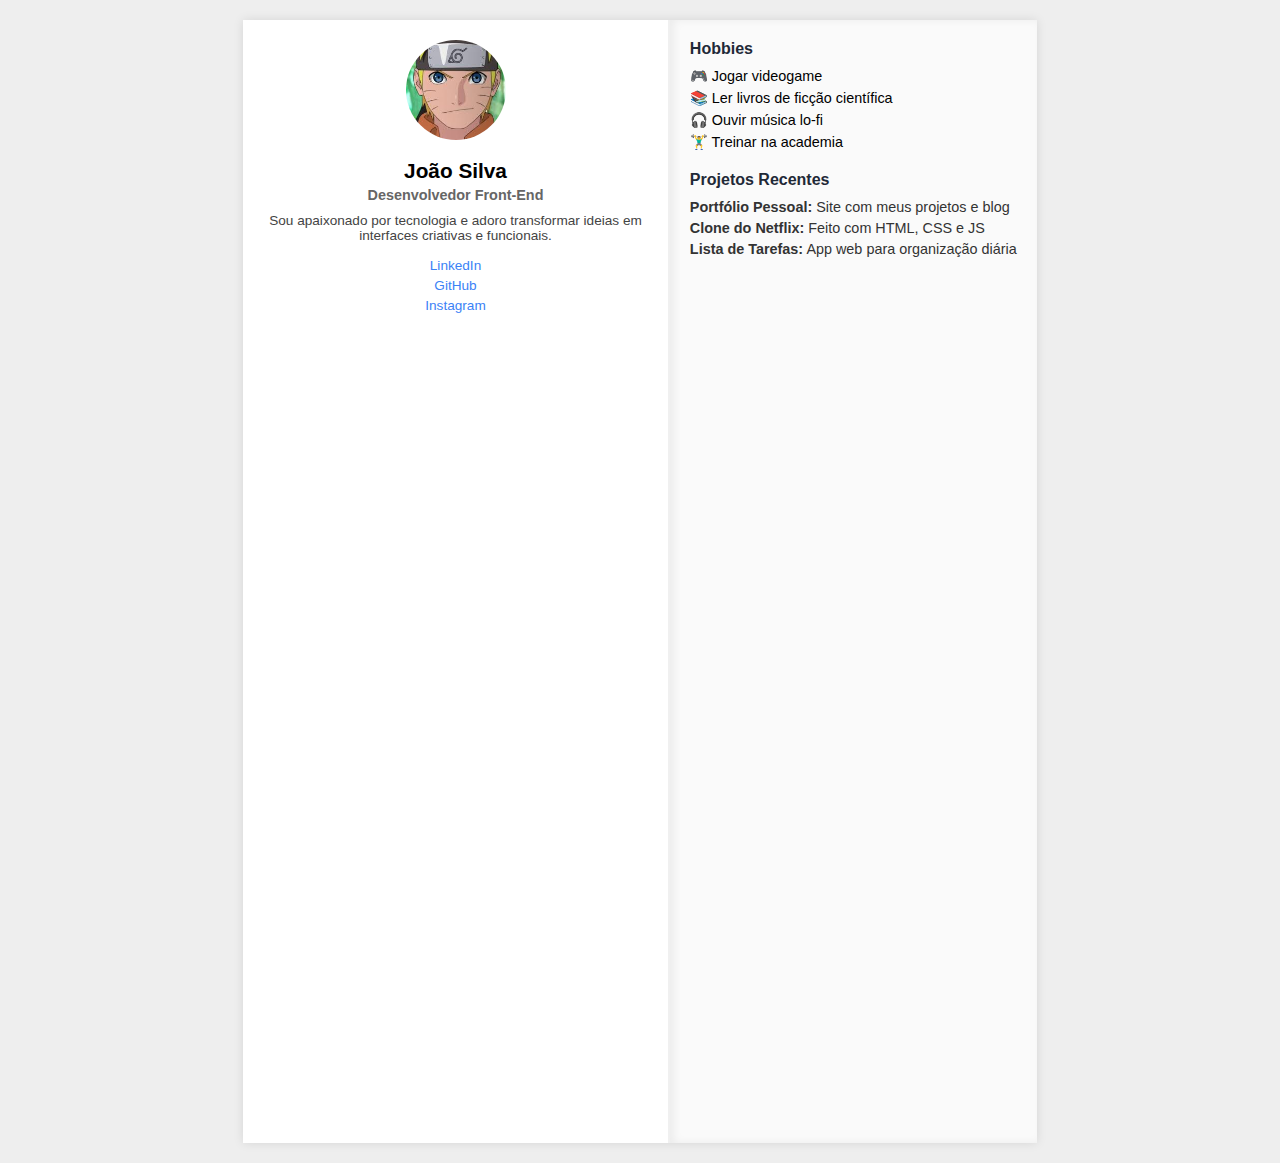
<file: index.html>
<!DOCTYPE html>
<html lang="pt-BR">
<head>
  <meta charset="UTF-8">
  <title>Currículo - João Silva</title>
  <link rel="stylesheet" href="style.css">
</head>
<body>
  <div class="a4">
    <div class="left">
      <img src="image/naruto.jpg" alt="Foto de perfil">
      <h1>João Silva</h1>
      <h2>Desenvolvedor Front-End</h2>
      <p class="bio">
        Sou apaixonado por tecnologia e adoro transformar ideias em interfaces criativas e funcionais.
      </p>
      <div class="links">
        <a href="#">LinkedIn</a>
        <a href="#">GitHub</a>
        <a href="#">Instagram</a>
      </div>
    </div>
    <div class="right">
      <section>
        <h3>Hobbies</h3>
        <ul>
          <li>🎮 Jogar videogame</li>
          <li>📚 Ler livros de ficção científica</li>
          <li>🎧 Ouvir música lo-fi</li>
          <li>🏋️‍♂️ Treinar na academia</li>
        </ul>
      </section>
      <section>
        <h3>Projetos Recentes</h3>
        <p><strong>Portfólio Pessoal:</strong> Site com meus projetos e blog</p>
        <p><strong>Clone do Netflix:</strong> Feito com HTML, CSS e JS</p>
        <p><strong>Lista de Tarefas:</strong> App web para organização diária</p>
      </section>
    </div>
  </div>
</body>
</html>
</file>
<file: style.css>
@page {
    size: A4;
    margin: 0;
  }
  
  * {
    box-sizing: border-box;
    margin: 0;
    padding: 0;
  }
  
  body {
    font-family: 'Segoe UI', sans-serif;
    background: #eee;
    padding: 20px;
    display: flex;
    justify-content: center;
  }
  
  .a4 {
    width: 210mm;
    height: 297mm;
    background: white;
    display: flex;
    box-shadow: 0 0 10px rgba(0,0,0,0.1);
    overflow: hidden;
  }
  
  .left {
    padding: 20px 10px;
    text-align: center;
    border-right: 2px solid #f0f0f0;
  }
  
  .left img {
    width: 100px;
    height: 100px;
    object-fit: cover;
    border-radius: 50%;
    margin-bottom: 15px;
  }
  
  .left h1 {
    font-size: 1.3rem;
    margin-bottom: 4px;
  }
  
  .left h2 {
    font-size: 0.9rem;
    color: #666;
    margin-bottom: 10px;
  }
  
  .bio {
    font-size: 0.85rem;
    color: #444;
    margin-bottom: 15px;
    padding: 0 10px;
  }
  
  .links a {
    display: block;
    color: #3b82f6;
    text-decoration: none;
    font-size: 0.85rem;
    margin-bottom: 5px;
  }
  
  .right {
    width: 65%;
    background: #fafafa;
    padding: 20px;
    box-shadow: inset 4px 0 8px rgba(0, 0, 0, 0.06);
    overflow-y: auto;
  }
  
  .right section {
    margin-bottom: 20px;
  }
  
  .right h3 {
    font-size: 1rem;
    margin-bottom: 10px;
    color: #1f2937;
  }
  
  .right ul {
    list-style: none;
    padding-left: 0;
  }
  
  .right li {
    font-size: 0.9rem;
    margin-bottom: 5px;
  }
  
  .right p {
    font-size: 0.9rem;
    margin-bottom: 5px;
    color: #333;
  }
</file>
